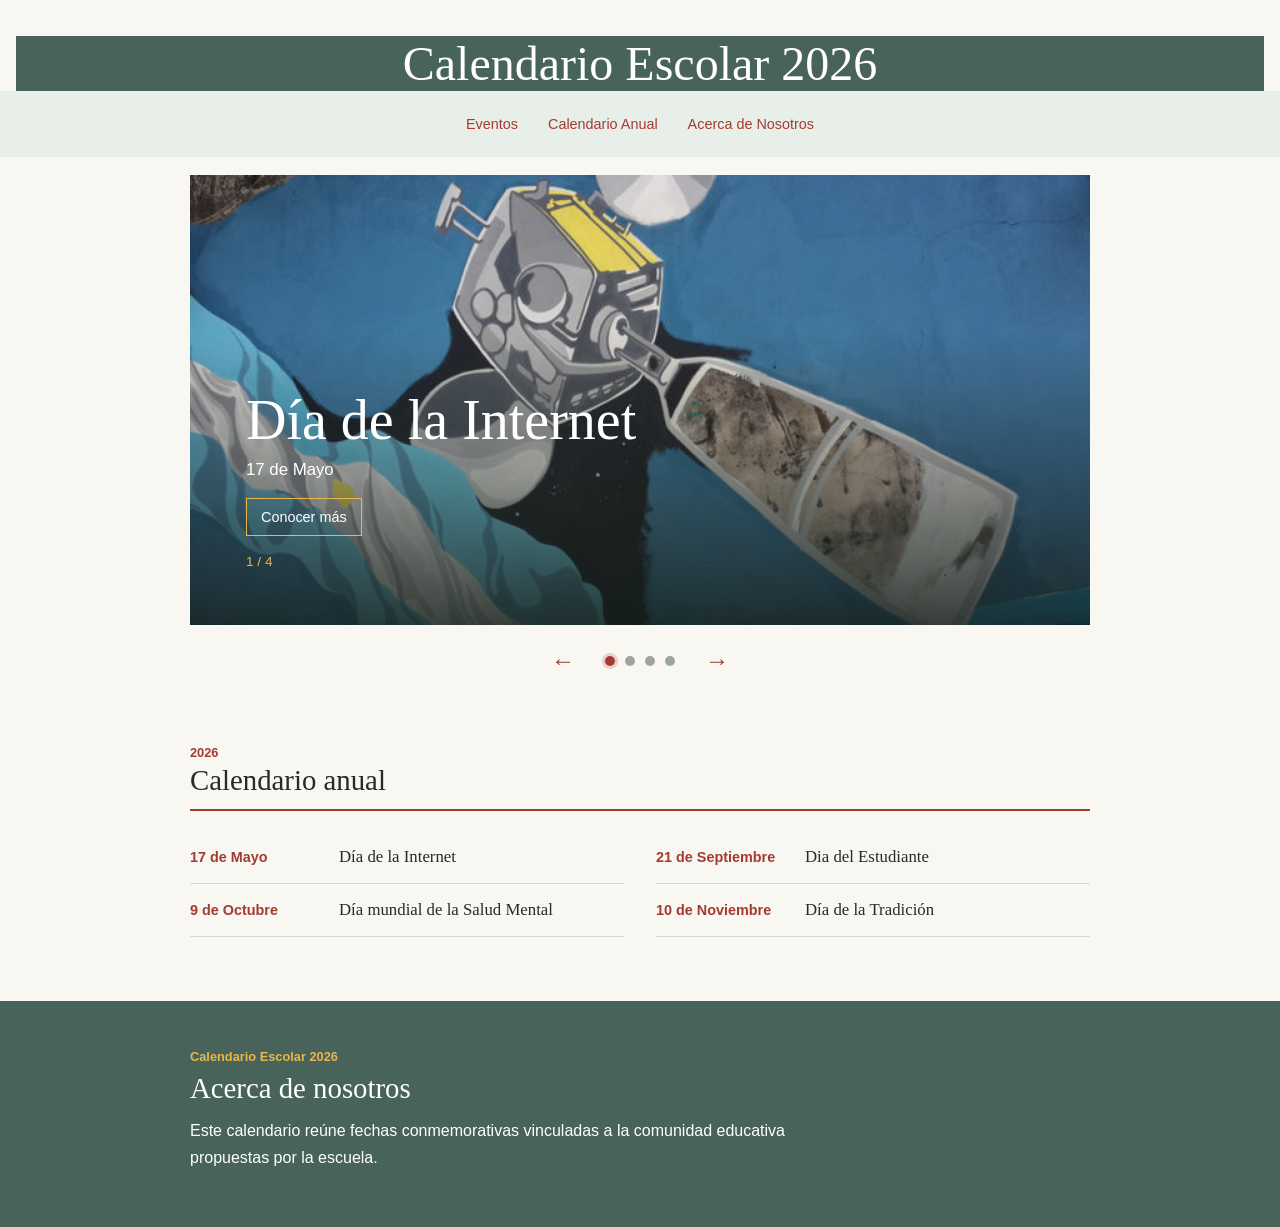
<file: index.html>
<!DOCTYPE html>
<html lang="es">
<head>
    <meta charset="UTF-8">
    <meta name="viewport" content="width=device-width, initial-scale=1.0">
    <title>Calendario Escolar 2026</title>
    <link rel="stylesheet" href="style.css">
</head>
<body>
    <h1 class="about-section">Calendario Escolar 2026</h1>
    <header>
        <nav>
            <ul>
            <li><a href="index.html">Eventos</a></li>
            <li><a href="#calendarioAnual">Calendario Anual</a></li>
            <li><a href="#acercaDeNosotros">Acerca de Nosotros</a></li>
            </ul>
        </nav>
    </header>
    <main>
        <section class="carousel" aria-label="Eventos escolares">
            <div class="carousel-viewport" id="eventoActual" aria-live="polite" aria-atomic="true">
                <p class="carousel-message">Cargando eventos...</p>
            </div>
            <div class="carousel-controls">
                <button class="carousel-arrow" id="eventoAnterior" type="button" aria-label="Evento anterior" disabled>
                    <span aria-hidden="true">&#8592;</span>
                </button>
                <div class="carousel-indicators" id="indicadores" role="group" aria-label="Seleccionar evento"></div>
                <button class="carousel-arrow" id="eventoSiguiente" type="button" aria-label="Evento siguiente" disabled>
                    <span aria-hidden="true">&#8594;</span>
                </button>
            </div>
        </section>
        <section class="annual-calendar" id="calendarioAnual" aria-labelledby="annualCalendarTitle">
            <div class="annual-calendar-heading">
                <p>2026</p>
                <h2 id="annualCalendarTitle">Calendario anual</h2>
            </div>
            <ol class="annual-event-list" id="listaEventos" aria-live="polite">
                <li class="annual-event-message">Cargando eventos...</li>
            </ol>
        </section>
        <section class="about-section" id="acercaDeNosotros" aria-labelledby="aboutTitle">
            <div class="about-content">
                <p class="about-kicker">Calendario Escolar 2026</p>
                <h2 id="aboutTitle">Acerca de nosotros</h2>
                <p>Este calendario reúne fechas conmemorativas vinculadas a la comunidad educativa propuestas por la escuela.</p>
            </div>
        </section>
    </main>
    <script src="script.js"></script>
</body>
</html>
</file>
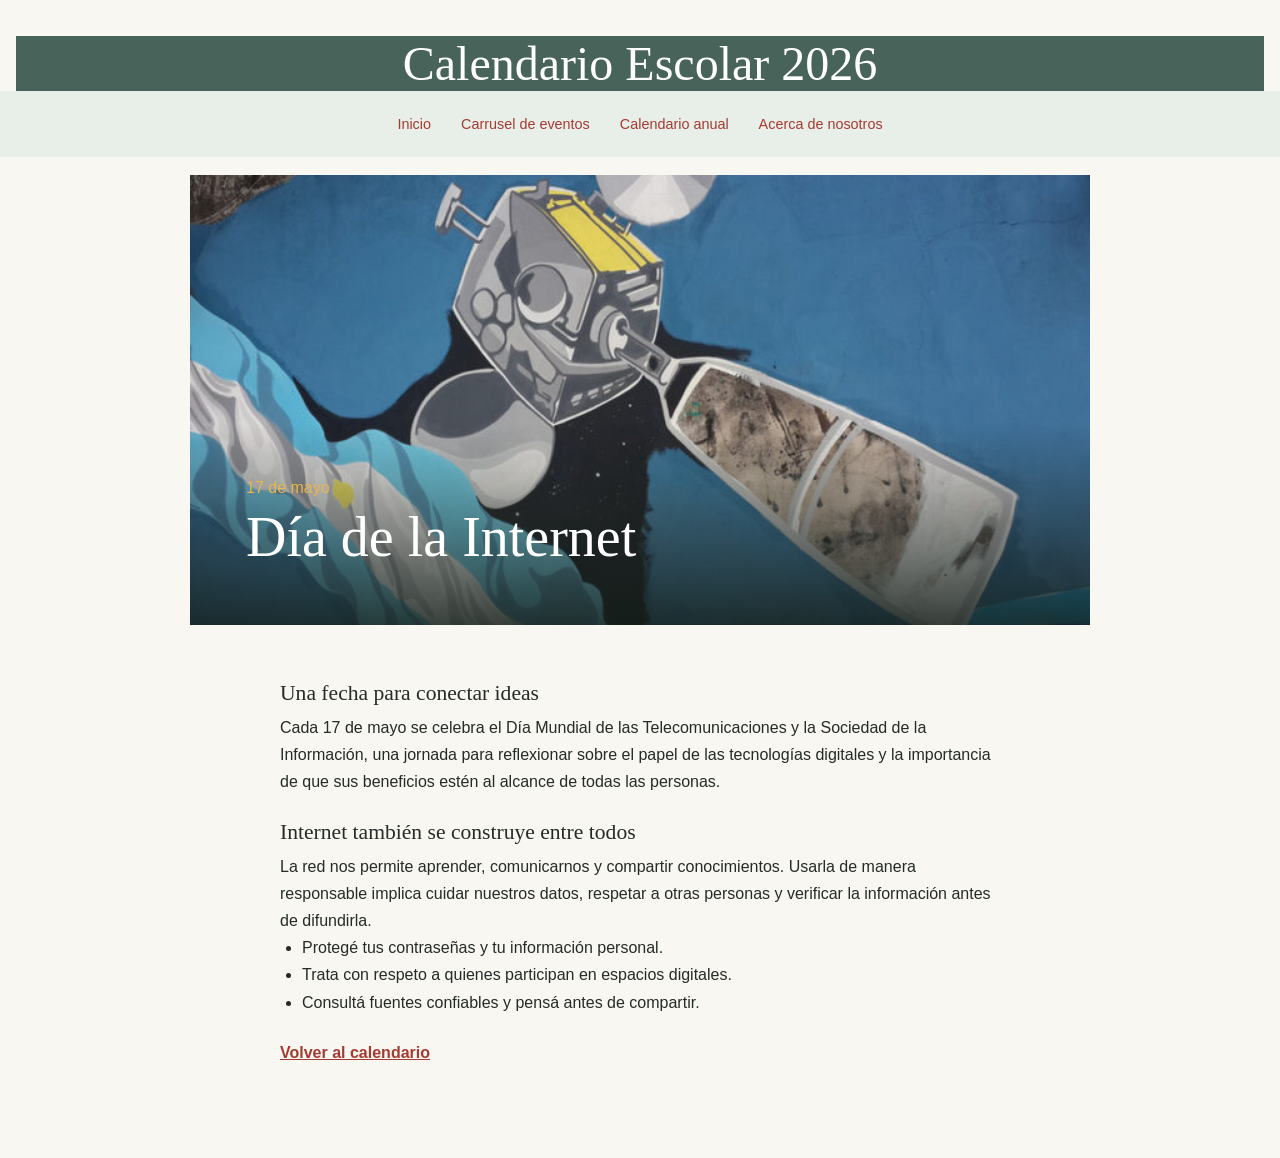
<file: dia-internet.html>
<!DOCTYPE html>
<html lang="es">
<head>
    <meta charset="UTF-8">
    <meta name="viewport" content="width=device-width, initial-scale=1.0">
    <meta name="description" content="Conocé qué se celebra el Día de Internet y cómo construir una comunidad digital más segura e inclusiva.">
    <title>Día de la Internet | Calendario Escolar 2026</title>
    <link rel="stylesheet" href="style.css">
</head>
<body>
    <h1 class="about-section">Calendario Escolar 2026</h1>
    <header>
        <nav aria-label="Navegación principal">
            <ul>
                <li><a href="index.html">Inicio</a></li>
                <li><a href="index.html#eventoActual">Carrusel de eventos</a></li>
                <li><a href="index.html#calendarioAnual">Calendario anual</a></li>
                <li><a href="index.html#acercaDeNosotros">Acerca de nosotros</a></li>
            </ul>
        </nav>
    </header>
    <main>
        <article class="event-detail">
            <div class="event-detail-hero">
                <img src="assets/dia_internet.jpg" alt="Ilustración alusiva a Internet y la conectividad">
                <div class="event-detail-heading">
                    <p>17 de mayo</p>
                    <h2>Día de la Internet</h2>
                </div>
            </div>
            <div class="event-detail-copy">
                <h3>Una fecha para conectar ideas</h3>
                <p>
                    Cada 17 de mayo se celebra el Día Mundial de las Telecomunicaciones y la Sociedad
                    de la Información, una jornada para reflexionar sobre el papel de las tecnologías
                    digitales y la importancia de que sus beneficios estén al alcance de todas las personas.
                </p>
                <h3>Internet también se construye entre todos</h3>
                <p>
                    La red nos permite aprender, comunicarnos y compartir conocimientos. Usarla de manera
                    responsable implica cuidar nuestros datos, respetar a otras personas y verificar la
                    información antes de difundirla.
                </p>
                <ul>
                    <li>Protegé tus contraseñas y tu información personal.</li>
                    <li>Trata con respeto a quienes participan en espacios digitales.</li>
                    <li>Consultá fuentes confiables y pensá antes de compartir.</li>
                </ul>
                <a class="event-detail-back" href="index.html#eventoActual">Volver al calendario</a>
            </div>
        </article>
    </main>
</body>
</html>
</file>
<file: style.css>
:root {
  --nav-color: #a43b32;
  --nav-color-tablet: #e8eee8;
  --ink: #252b28;
  --paper: #f8f7f1;
  --accent: #e9b64b;
}

* {
  margin: 0;
  padding: 0;
  box-sizing: border-box;
}

body {
  min-height: 100vh;
  background: var(--paper);
  color: var(--ink);
  font-family: Georgia, "Times New Roman", serif;
}

h1 {
  text-align: center;
  margin: 36px 16px 0;
  font-size: clamp(1.8rem, 5vw, 3rem);
  font-weight: 500;
}

header {
  display: flex;
  justify-content: center;
  align-items: center;
  padding: 24px 20px;
}

header nav ul {
  display: flex;
  justify-content: center;
  flex-wrap: wrap;
  gap: 10px;
}

header nav ul li {
  list-style: none;
}

header nav ul li a {
  text-decoration: none;
  color: var(--nav-color);
  border-bottom: 1px solid transparent;
  padding: 8px 10px;
  font-family: Arial, sans-serif;
  font-size: 0.9rem;
}

header nav ul li a:hover,
header nav ul li a:focus-visible {
  border-color: currentColor;
}

.carousel {
  width: min(100% - 32px, 900px);
  margin: 18px auto 48px;
}

.carousel-viewport {
  position: relative;
  display: flex;
  align-items: flex-end;
  overflow: hidden;
  min-height: 280px;
  aspect-ratio: 16 / 8;
  background: #47635a;
  color: #fff;
}

.event-image {
  position: absolute;
  inset: 0;
  width: 100%;
  height: 100%;
  object-fit: cover;
}

.event-content {
  position: relative;
  z-index: 1;
  width: 100%;
  padding: clamp(24px, 6vw, 56px);
  background: linear-gradient(transparent, rgb(18 28 23 / 82%));
}

.event-content h2 {
  max-width: 700px;
  margin-bottom: 8px;
  font-size: clamp(1.8rem, 5vw, 3.5rem);
  font-weight: 500;
}

.event-content p {
  font-family: Arial, sans-serif;
  font-size: 1.05rem;
}

.event-detail-link {
  display: inline-block;
  margin-top: 18px;
  border: 1px solid var(--accent);
  padding: 10px 14px;
  color: #fff;
  font-family: Arial, sans-serif;
  font-size: 0.9rem;
  text-decoration: none;
}

.event-detail-link:hover,
.event-detail-link:focus-visible {
  background: var(--accent);
  color: var(--ink);
}

.event-position {
  margin-top: 18px;
  color: var(--accent);
  font-size: 0.85rem !important;
}

.event-detail {
  width: min(100% - 32px, 900px);
  margin: 18px auto 64px;
}

.event-detail-hero {
  position: relative;
  display: flex;
  align-items: flex-end;
  overflow: hidden;
  min-height: 300px;
  aspect-ratio: 16 / 8;
  background: #47635a;
  color: #fff;
}

.event-detail-hero img {
  position: absolute;
  inset: 0;
  width: 100%;
  height: 100%;
  object-fit: cover;
}

.event-detail-heading {
  position: relative;
  width: 100%;
  padding: clamp(24px, 6vw, 56px);
  background: linear-gradient(transparent, rgb(18 28 23 / 82%));
}

.event-detail-heading p {
  margin-bottom: 8px;
  color: var(--accent);
  font-family: Arial, sans-serif;
}

.event-detail-heading h2 {
  font-size: clamp(2rem, 6vw, 3.5rem);
  font-weight: 500;
}

.event-detail-copy {
  max-width: 720px;
  margin: 0 auto;
  padding: 32px 0;
}

.event-detail-copy h3 {
  margin: 24px 0 8px;
  font-size: 1.35rem;
  font-weight: 500;
}

.event-detail-copy p,
.event-detail-copy li {
  font-family: Arial, sans-serif;
  line-height: 1.7;
}

.event-detail-copy ul {
  padding-left: 22px;
}

.event-detail-back {
  display: inline-block;
  margin-top: 28px;
  color: var(--nav-color);
  font-family: Arial, sans-serif;
  font-weight: 700;
}

.carousel-message {
  margin: auto;
  padding: 24px;
  font-family: Arial, sans-serif;
}

.annual-calendar {
  width: min(100% - 32px, 900px);
  margin: 0 auto 64px;
  scroll-margin-top: 24px;
}

.annual-calendar-heading {
  margin-bottom: 20px;
  border-bottom: 2px solid var(--nav-color);
  padding-bottom: 12px;
}

.annual-calendar-heading > p {
  margin-bottom: 4px;
  color: var(--nav-color);
  font-family: Arial, sans-serif;
  font-size: 0.8rem;
  font-weight: 700;
}

.annual-calendar-heading h2 {
  font-size: 1.8rem;
  font-weight: 500;
}

.annual-event-list {
  display: grid;
  grid-template-columns: repeat(2, minmax(0, 1fr));
  column-gap: 32px;
  list-style: none;
}

.annual-event {
  display: grid;
  grid-template-columns: minmax(105px, 0.7fr) minmax(0, 1.5fr);
  align-items: baseline;
  gap: 16px;
  border-bottom: 1px solid #d6d8d2;
  padding: 16px 0;
}

.annual-event-date {
  color: var(--nav-color);
  font-family: Arial, sans-serif;
  font-size: 0.9rem;
  font-weight: 700;
}

.annual-event h3 {
  font-size: 1.05rem;
  font-weight: 500;
}

.annual-event-message {
  grid-column: 1 / -1;
  padding: 16px 0;
  font-family: Arial, sans-serif;
}

.about-section {
  background: #47635a;
  color: #fff;
  scroll-margin-top: 24px;
}

.about-content {
  width: min(100% - 32px, 900px);
  margin: 0 auto;
  padding: 48px 0 56px;
}

.about-kicker {
  margin-bottom: 8px;
  color: var(--accent);
  font-family: Arial, sans-serif;
  font-size: 0.8rem;
  font-weight: 700;
}

.about-content h2 {
  margin-bottom: 12px;
  font-size: 1.8rem;
  font-weight: 500;
}

.about-content > p:last-child {
  max-width: 650px;
  font-family: Arial, sans-serif;
  line-height: 1.7;
}

.carousel-controls {
  display: flex;
  align-items: center;
  justify-content: center;
  gap: 22px;
  min-height: 72px;
}

.carousel-arrow,
.carousel-indicator {
  display: grid;
  place-items: center;
  border: 0;
  cursor: pointer;
}

.carousel-arrow {
  width: 40px;
  height: 40px;
  background: transparent;
  color: var(--nav-color);
  font-size: 1.5rem;
}

.carousel-arrow:disabled {
  cursor: default;
  opacity: 0.45;
}

.carousel-indicators {
  display: flex;
  align-items: center;
  gap: 10px;
}

.carousel-indicator {
  width: 10px;
  height: 10px;
  border-radius: 50%;
  background: #9ca49e;
}

.carousel-indicator.is-active {
  background: var(--nav-color);
  outline: 3px solid rgb(164 59 50 / 20%);
}

@media (min-width: 768px) {
  header {
    background-color: var(--nav-color-tablet);
  }
}

@media (max-width: 520px) {
  .carousel-viewport {
    min-height: 340px;
    aspect-ratio: auto;
  }

  .event-detail-hero {
    min-height: 340px;
    aspect-ratio: auto;
  }

  header nav ul {
    gap: 4px;
  }

  header nav ul li a {
    padding: 8px 6px;
    font-size: 0.8rem;
  }

  .annual-event-list {
    grid-template-columns: 1fr;
  }
}
</file>
